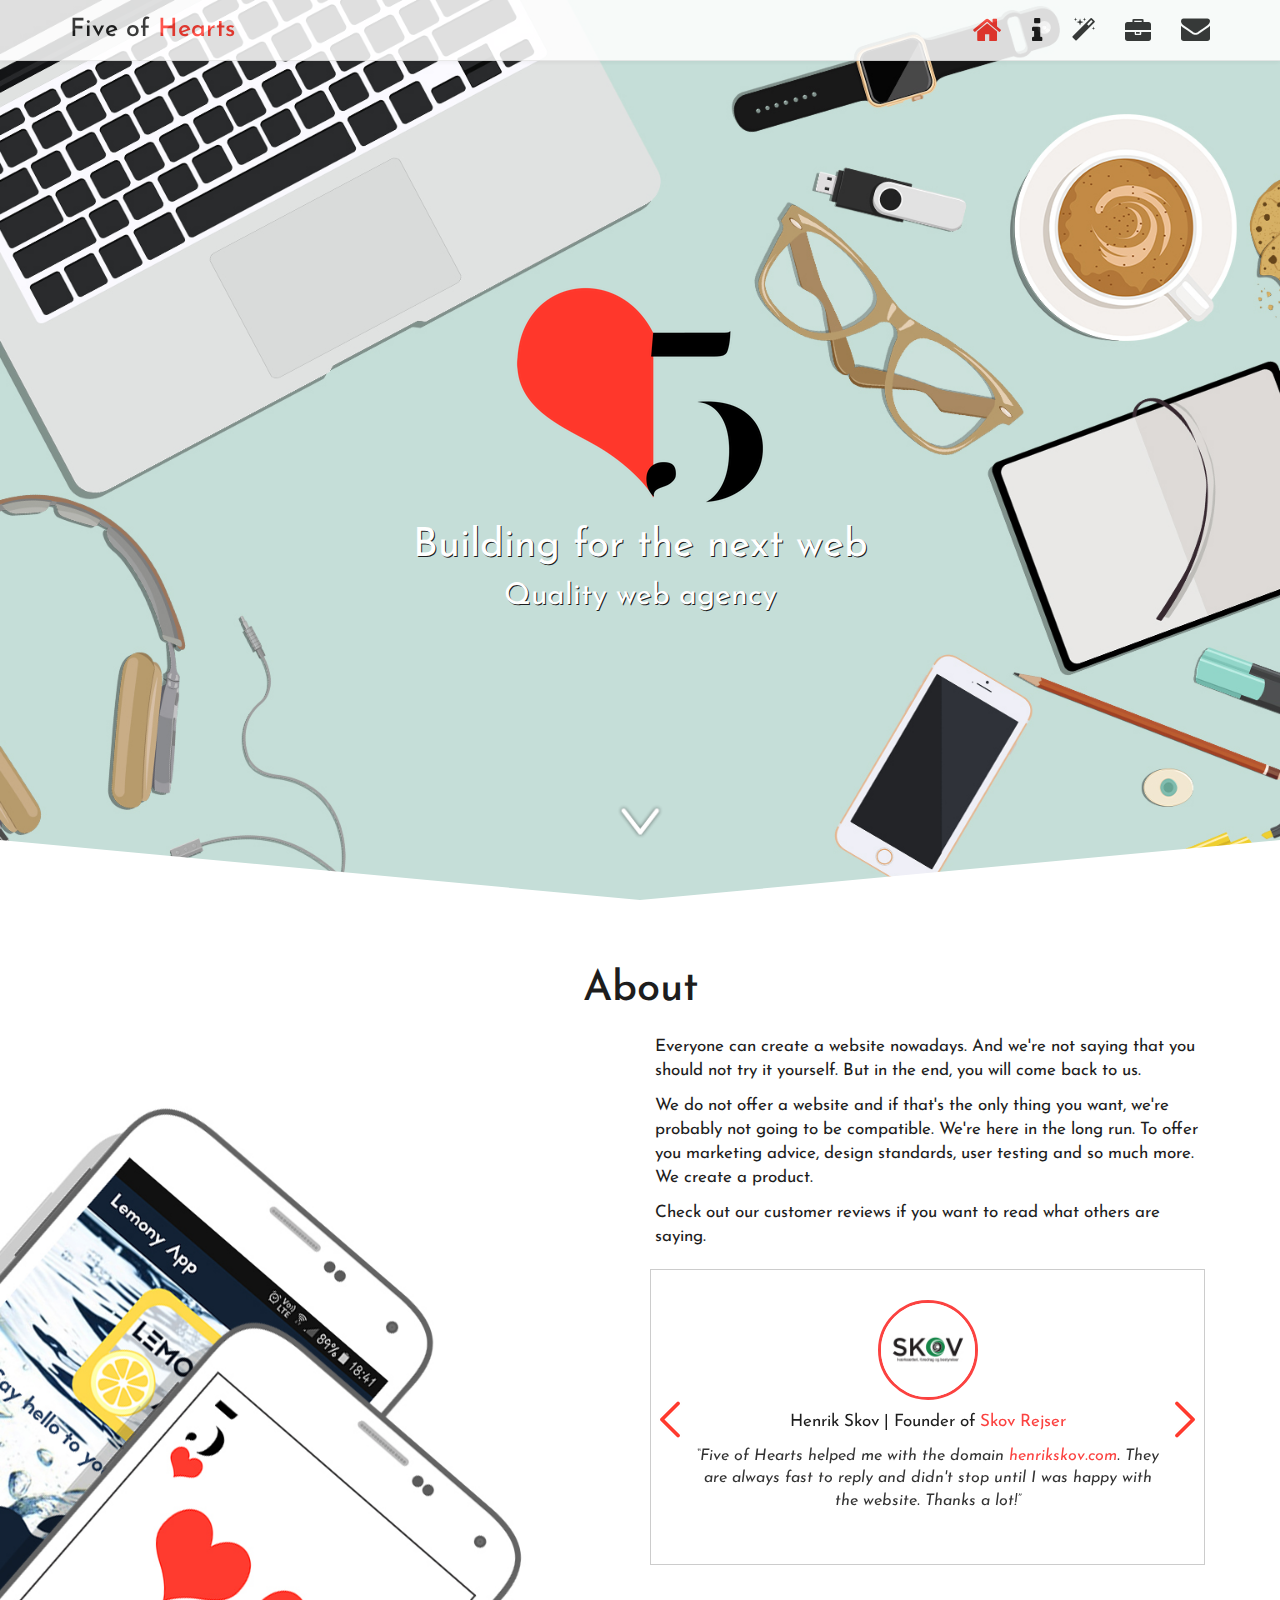
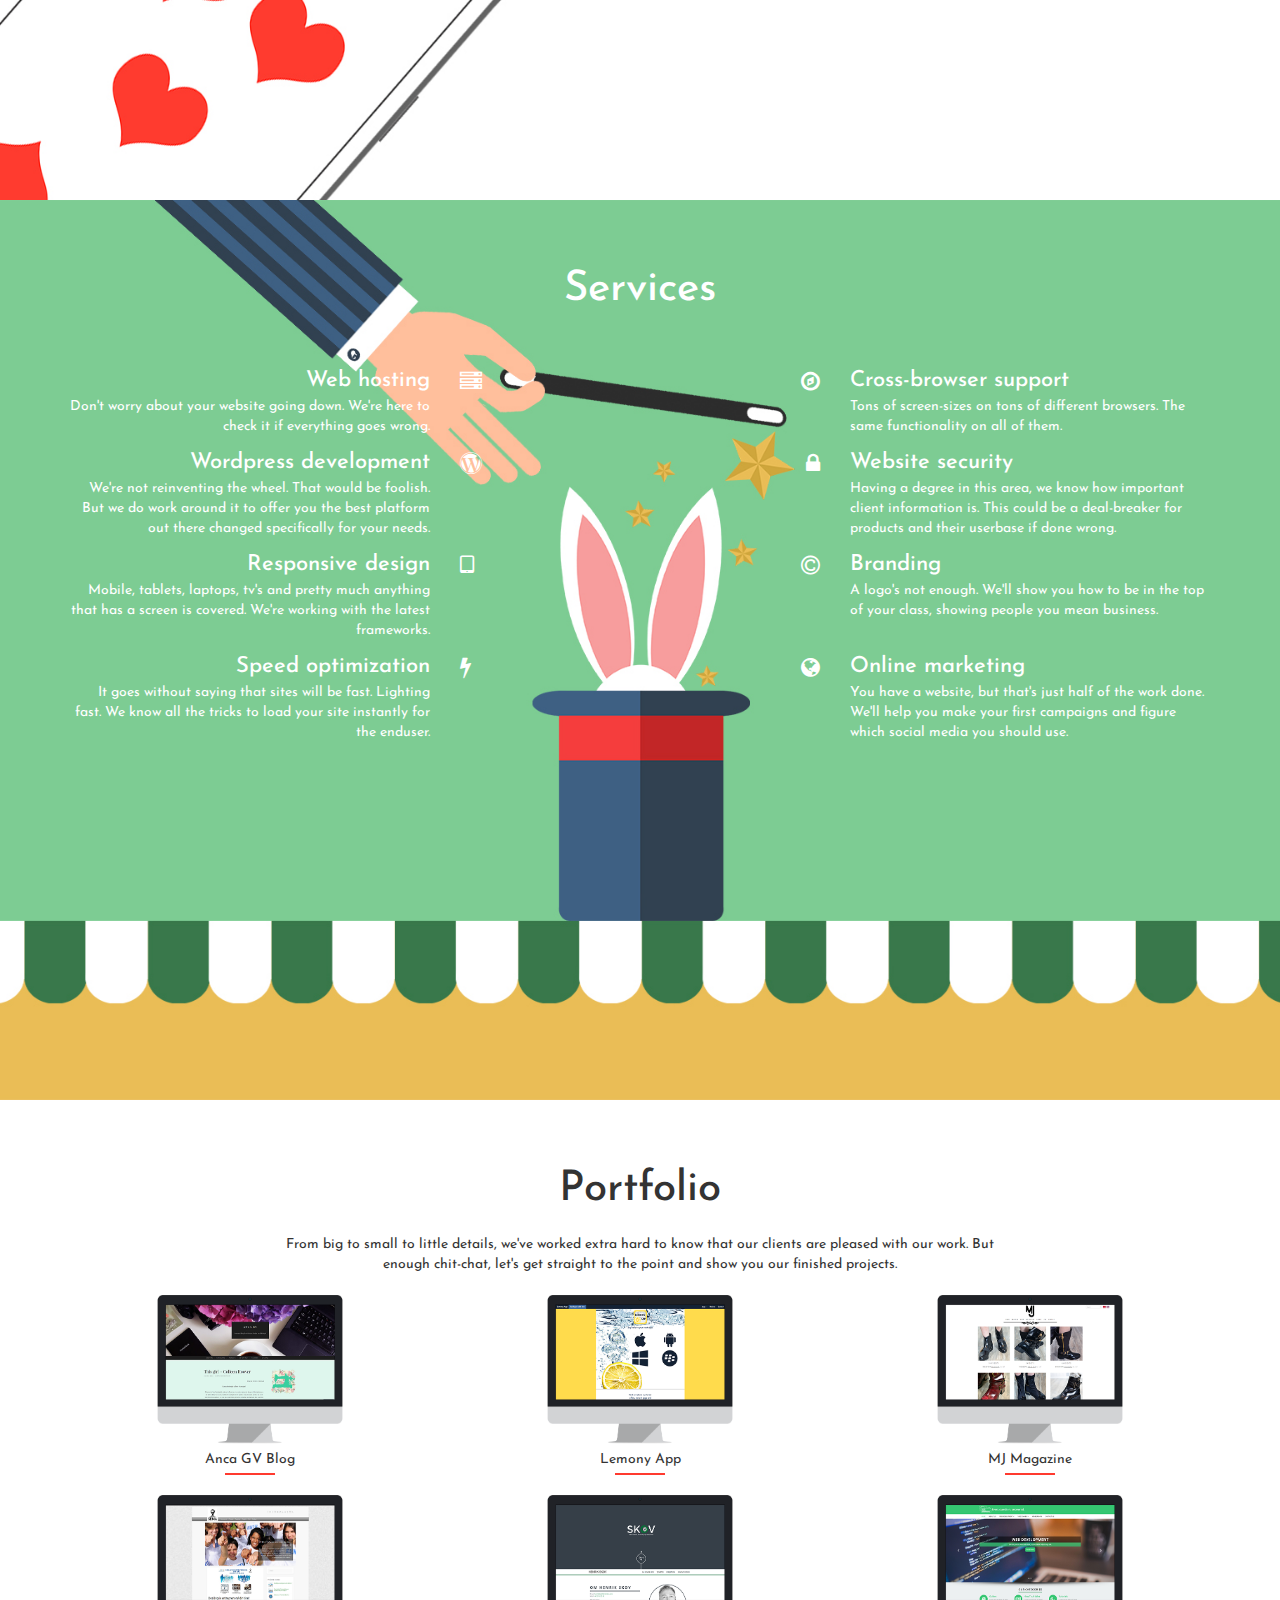
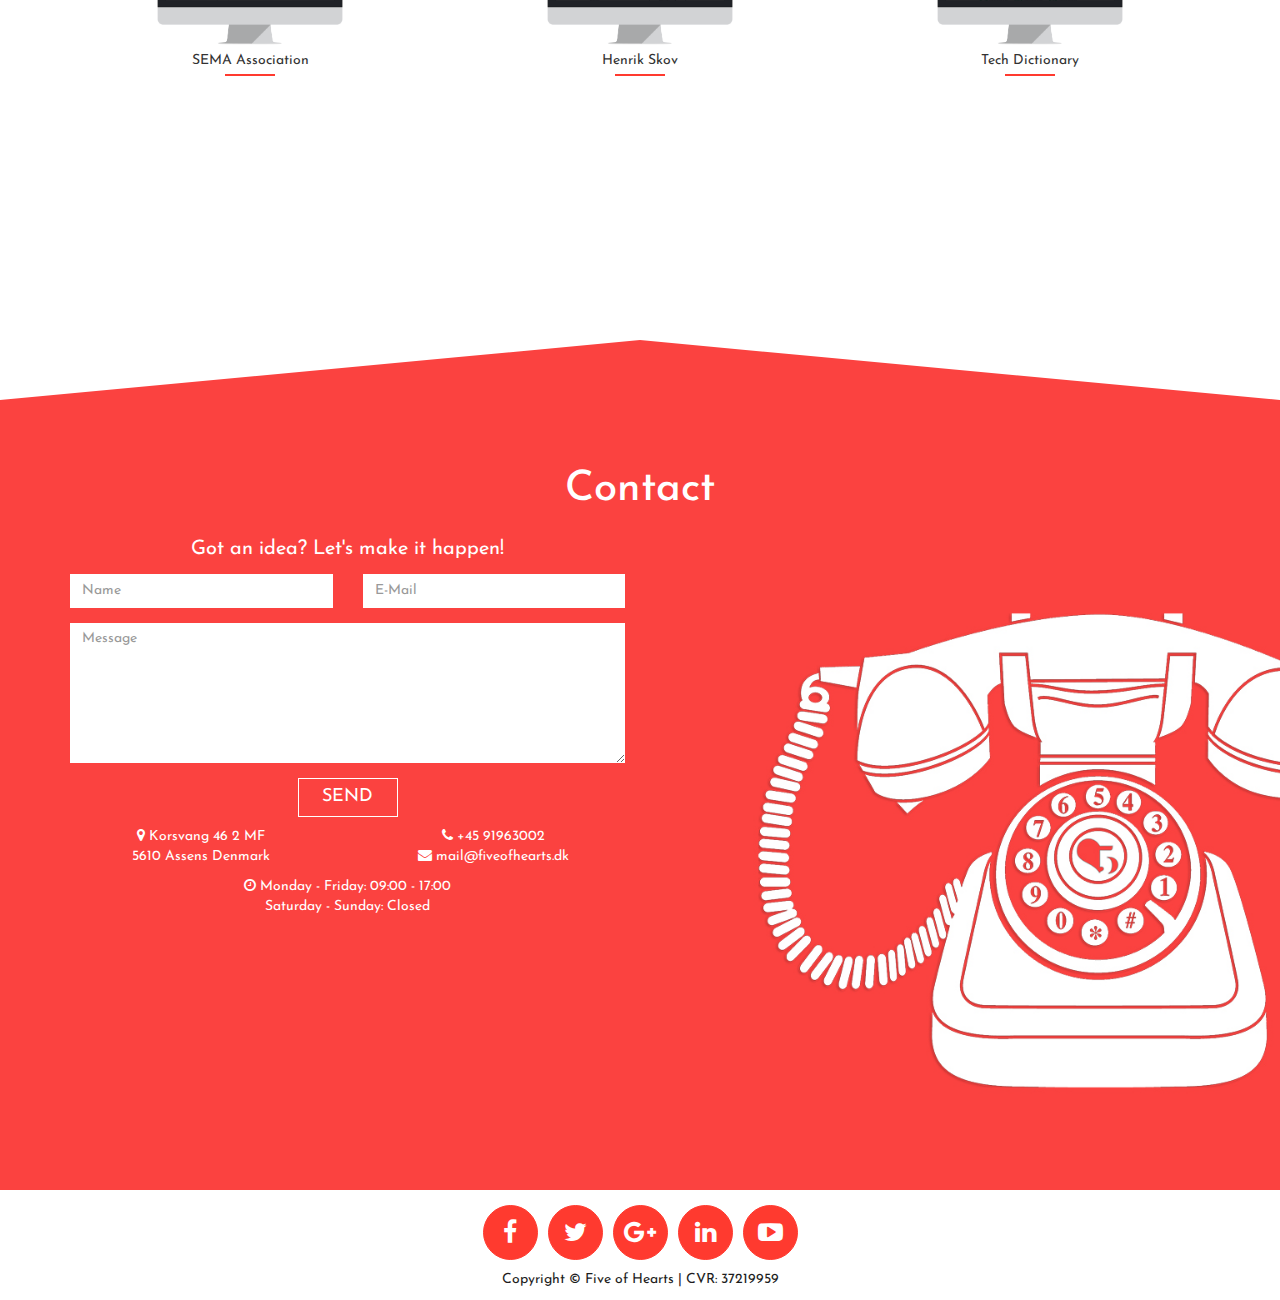
<file: index.html>
<!DOCTYPE html>
<html lang="en">
	<head>
		<meta charset="utf-8">
		<meta http-equiv="X-UA-Compatible" content="IE=edge">
		<meta name="viewport" content="width=device-width, initial-scale=1">
		<title>Five of Hears | Quality web agency</title>
		<link href="css/bootstrap.min.css" rel="stylesheet">
		<link href="css/bootstrap-theme.min.css" rel="stylesheet">
		<link href="css/font-awesome.min.css" rel="stylesheet">
		<link href="css/jquery.bxslider.min.css" rel="stylesheet">
		<link href='https://fonts.googleapis.com/css?family=Josefin+Sans:600' rel='stylesheet'>
		<style type="text/css">
		body {
			font-family: 'Josefin Sans', sans-serif;
		}
		section {
			width: 100%;
			height: 100vh;
		}
		h2 {
			margin-top: 90px;
			margin-bottom: 30px;
			font-size: 60px;
			line-height: 70px;
			text-align: center;
		}
		input, textarea {
			box-shadow: none !important;
			-webkit-box-shadow: none !important;
			border: none !important;
			border-radius: 0 !important;
		}
		h1 span {
			color: #ff3a2f;
		}
		#front_page {
			display: table;
			background: url('img/front_page.jpg');
			background-size: cover;
			background-position: center;
		}
		.navbar-default {
			margin-bottom: 0;
			background-image: none;
			background-color: #fff;
			opacity: 0.85;
		}
		.navbar-brand {
			height: auto;
			margin-top: 1px;
			margin-bottom: 1px;
		}
		.navbar-brand h1 {
			margin: 0;
			color: #1d1d1d;
			font-size: 25px;
		}
		.navbar-nav {
			margin-top: 2px;
			margin-bottom: 2px;
		}
		.navbar-nav li:nth-child(1) a {
			font-size: 31px;
			padding-top: 12px;
			padding-bottom: 12px;
		}
		.navbar-nav li:nth-child(2) a {
			font-size: 29px;
			padding-top: 14px;
			padding-bottom: 12px;
		}
		.navbar-nav li:nth-child(3) a {
			font-size: 25px;
			padding-top: 16px;
			padding-bottom: 14px;
		}
		.navbar-nav li:nth-child(4) a {
			font-size: 26px;
			padding-top: 17px;
		    padding-bottom: 12px;
		}
		.navbar-nav li:nth-child(5) a {
			font-size: 29px;
			padding-top: 12px;
			padding-bottom: 14px;
		}
		.navbar-default .navbar-nav > .active > a {
			background-color: transparent;
		    box-shadow: none;
		    background-image: none;
		    color: #ff3a2f;
		}
		.navbar-default .navbar-nav > li > a {
			color: #1d1d1d;
		}
		.navbar-default .navbar-nav > .active > a:hover, .navbar-default .navbar-nav > li > a:hover, .navbar-default .navbar-nav > .active > a:focus, .navbar-default .navbar-nav > li > a:focus {
			color: #ff3a2f;
			background-color: transparent;
		}
		#intro {
			display: table-cell;
			vertical-align: middle;
			text-align: center;
		}
		#intro img {
			width: 250px;
			height: auto;
		}
		#intro p {
			color: #fff;
			text-shadow: 1px 1px #1d1d1d;
		}
		#intro p:nth-child(2) {
			margin-top: 20px;
			margin-bottom: 10px;
			font-size: 40px;
			line-height: 45px;
		}
		#intro p:nth-child(3) {
			margin-bottom: 0px;
			font-size: 30px;
			line-height: 35px;
		}
		#about {
			background: url('img/about.jpg');
			background-size: cover;
			background-position: center;
		}
		#about h2 {
			color: #1d1d1d;
		}
		#about_content p {
			font-size: 20px;
			color: #1d1d1d;
		}
		#about .decor {
			fill: #7dcc93;
			bottom: -100%;
		}
		#services {
			background: url('img/services.jpg');
			background-size: cover;
			background-position: center;
			color: #fff;
		}
		#services h2 {
		    margin-bottom: 55px;
		}
		#services h3 {
			font-size: 30px;
			margin-top: 0;
			line-height: 30px;
			margin-bottom: 10px;
		}
		#services i {
			font-size: 30px;
		}
		#services p {
			font-size: 18px;
			margin-bottom: 25px;
		}
		#above_decor {
			width: 100%;
			height: 10%;
			background: #EABD56;
			position: absolute;
			bottom: -207.5%;
		}
		#services .decor {
			fill: #fff;
			bottom: -207.5%;
		}
		.align_left {
			text-align: left;
		}
		.align_right {
			text-align: right;
		}
		#portfolio {
			text-align: center;
		}
		#portfolio img {
			width: 90%;
		}
		#portfolio img:hover {
			cursor: pointer;
		}
		#portfolio p {
			font-size: 18px;
			margin-bottom: 15px;
			text-align: center;
		}
		.project_names:after {
			content: "";
		    position: absolute;
		    left: 0;
		    bottom: 0;
		    width: 70px;
		    height: 2px;
		    background: #ff3a2f;
		    left: 50%;
		    margin-left: -35px;
		}
		.project_names {
			padding-bottom: 5px;
			margin-bottom: 0 !important;
		}
		.portfolio_row {
			margin-bottom: 15px;
		}
		#portfolio .decor {
			fill: #FB4240;
			bottom: -300%;
		}
		.decor {
			width: 100%;
			height: 60px;
			position: absolute;
			bottom: 0;
			left: 0;
			fill: #FFF;
		}
		#contact {
			background: url('img/contact.jpg');
			background-size: cover;
			background-position: center;
			color: #fff;
		}
		#contact input, #contact textarea {
			width: 100%;
		}
		#contact textarea {
			max-width: 100%;
			height: 200px;
			max-height: 200px;
			margin-top: 15px;
			margin-bottom: 15px;
		}
		#contact p {
			font-size: 18px;
			margin-bottom: 40px;
			text-align: center;
		}
		#contact .btn {
			background-image: none;
			box-shadow: none;
			-webkit-box-shadow: none;
			border: 1px solid #fff;
			border-radius: 0;
			background-color: transparent;
			color: #fff;
			background-repeat: no-repeat;
			font-size: 18px;
			text-shadow: none;
			width: 100px;
		}
		#contact .btn:hover {
			background-color: #fff;
			color: #ff3a2f;
		}
		#contact_form_heading {
			font-size: 28px !important;
		}
		.no_bottom {
			margin-bottom: 0 !important;
		}
		#footer {
			position: absolute;
			bottom: -400%;
			width: 100%;
			padding-top: 15px;
			background-color: #fff;
		}
		#footer i {
			color: #fff;
			background-color: #ff3a2f;
			border: 1px solid #ff3a2f;
			border-radius: 50px;
			font-size: 25px;
			width: 55px;
			height: 55px;
		}
		#footer p {
			color: #1d1d1d;
			margin-bottom: 15px;
		}
		#social_icons a {
			margin-left: 3px;
			margin-right: 3px;
		}
		#social_icons a:nth-child(1) i {
			padding: 14px 19px;
		}
		#social_icons a:nth-child(2) i {
			padding: 14px 15px;
		}
		#social_icons a:nth-child(3) i {
			padding: 14px 10px;
		}
		#social_icons a:nth-child(4) i {
			padding: 14px 16px;
		}
		#social_icons a:nth-child(5) i {
			padding: 14px;
		}
		#social_icons a:hover {
			text-decoration: none;
		}
		#social_icons a:hover i {
			background-color: #fff;
			color: #ff3a2f;
		}
		#services h3 > i {
			display: none;
		}
		.modal-content {
			border-top-left-radius: 50px;
		    border-top-right-radius: 0;
		    border-bottom-left-radius: 0;
		    border-bottom-right-radius: 50px;
		}
		.modal-header {
			background-color: #FB4240;
			border-top-left-radius: 50px;
		}
		.modal-title {
			text-align: center;
		    text-transform: uppercase;
		    color: #fff;
		    font-size: 20px;
		}
		.close {
			opacity: 1;
			text-shadow: none;
			color: #fff;
			font-size: 40px;
			margin-top: -13px !important;
		}
		#navbar span {
			display: none;
		}
		.modal_pic {
			width: 100%;
			max-width: 500px;
		}
		.modal-body {
			text-align: center;
		}
		.modal-body .divider {
			width: 100%;
		}
		.modal-body .btn-primary {
			background-image: none;
			box-shadow: none;
			-webkit-box-shadow: none;
			border: 1px solid #FB4240;
			border-radius: 0;
			background-color: transparent;
			color: #FB4240;
			background-repeat: no-repeat;
			font-size: 18px;
			text-shadow: none;
			width: 136px;
		    margin-bottom: 10px;
		}
		.modal-body .btn-primary:hover {
			background-color: #FB4240;
			color: #fff;
		}
		.testimonials {
			text-align: center;
		    margin: 30px 40px;
		}
		.testimonials a {
			color: #FB4240;
		}
		.testimonials img {
			width: 100px;
			border: 3px solid #FB4240;
			border-radius: 150px;
			display: inline;
		}
		.testimonials p {
			margin-top: 10px;
			margin-bottom: 10px;
		}
		.testimonials q {
			font-size: 16px;
			font-style: italic;
		}
		.bx-wrapper .bx-prev {
			left: 0;
		    background: url(img/left.png);
		}
		.bx-wrapper .bx-prev:hover {
			background: url(img/left-hover.png);
			background-position: 0 0;
		}
		.bx-wrapper .bx-next {
		    background: url(img/right.png);
		}
		.bx-wrapper .bx-next:hover {
			background: url(img/right-hover.png);
			background-position: 0 0;
		}
		.bx-wrapper .bx-controls-direction a {
			width: 30px;
			height: 37px;
		}
		.bx-wrapper .bx-pager {
			display: none;
		}
		.bx-wrapper {
			margin-top: 20px;
			margin-bottom: 0;
		}
		.bx-wrapper .bx-viewport {
			border: 1px solid #ccc;
			box-shadow: none;
			-webkit-box-shadow: none;
		}
		#down_arrow {
			text-align: center;
			height: 50px;
			position: absolute;
			left: 50%;
			bottom: 60px;
		}
		#down_arrow img {
			width: 60px !important;
			height: auto;
			-webkit-animation: bounce 2s infinite ease-in-out;
			position: relative;
			left: -50%;
			cursor: pointer;
		}
		.navbar-toggle {
			margin-top: 13px;
			margin-bottom: 13px;
		}
		@-webkit-keyframes bounce {
			0%, 20%, 60%, 100% { -webkit-transform: translateY(0); }
		    40% { -webkit-transform: translateY(-20px); }
			80% { -webkit-transform: translateY(-10px); }
		}
		@media screen and (max-width: 1600px) {
			h2 {
				font-size: 50px;
				line-height: 58px;
				margin-top: 85px;
				margin-bottom: 25px;
			}
			#about_content p {
				font-size: 18px;
			}
			#services h3 {
				font-size: 25px;
				line-height: 25px;
			    margin-bottom: 5px;
			}
			#services i {
				font-size: 25px;
			}
			#services p {
				margin-bottom: 20px;
				font-size: 16px;
			}
			#portfolio p {
				font-size: 16px;
			    margin-bottom: 0;
			}
			.portfolio_row {
			    margin-bottom: 15px;
			    margin-top: 15px;
			}
			.project_names:after {
				width: 60px;
				margin-left: -30px;
			}
			#portfolio img {
			    width: 70%;
			}
			#contact_form_heading {
			    font-size: 23px !important;
			}
			#contact p {
				font-size: 16px;
			    margin-bottom: 10px;
			}
		}
		@media screen and (max-width: 1366px) {
			h2 {
				font-size: 42px;
				line-height: 50px;
				margin-top: 65px;
				margin-bottom: 20px;
			}
			#about_content p {
				font-size: 17px;
			}
			#services h3 {
				font-size: 22px;
			    line-height: 22px;
			}
			#services i {
				font-size: 22px;
			}
			#services p {
				font-size: 14px;
				margin-bottom: 15px;
			}
			#portfolio p {
				font-size: 14px;
			}
			.project_names:after {
				width: 50px;
				margin-left: -25px;
			}
			#portfolio img {
				width: 55%;
			}
			#contact_form_heading {
				font-size: 20px !important;
			}
			#contact p {
				font-size: 14px;
			}
			#contact textarea {
				height: 140px;
				max-height: 140px;
			}
		}
		@media screen and (max-width: 1199px) {
			section {
				height: auto;
				padding-bottom: 65px;
			}
			#front_page {
				height: 100vh;
			}
			.decor, #above_decor {
				display: none;
			}
			#front_page .decor {
				display: block;
			}
			#intro img {
			    width: 200px;
			}
			#about {
				background-image: none;
				background-color: #fff;
			}
			#services {
				background-image: none;
				background-color: #7dcc93;
			}
			#services i {
				display: none;
			}
			#services h3 > i {
				display: inline-block;
				width: 22px;
				margin-right: 13px;
			}
			#services p {
				margin-left: 35px;
			}
			.align_right {
				text-align: left;
			}
			#footer {
			    position: initial;
			    padding-bottom: 5px;
			    margin-top: 65px;
			}
			#contact {
				background-image: none;
				background-color: #FB4240;
				padding-bottom: 0;
			}
			#portfolio .col-lg-4 {
				width: 33.333333%;
				float: left;
			}
			#portfolio .col-lg-offset-4 {
				width: 100%;
			}
			#portfolio img {
				width: 100%;
			}
			#portfolio p {
			    font-size: 20px;
			}
			.project_names:after {
			    width: 70px;
			    margin-left: -35px;
			}
			#first_contact_input {
				margin-bottom: 15px;
			}
		}
		@media screen and (max-width: 768px) {
			#navbar span {
			    display: inline-block;
			    font-size: 20px;
			}
			#portfolio .col-lg-4 {
				width: 100%;
			}
			.navbar-default {
				opacity: 1;
			}
			.navbar-nav li a i {
				width: 35px;
				text-align: center;
			}
			#intro p:nth-child(2) {
				font-size: 35px;
			    line-height: 40px;
			}
			#intro p:nth-child(3) {
				font-size: 25px;
				line-height: 30px;
			}
			.portfolio_row {
				margin: 0;
			}
			#portfolio img {
				margin-top: 20px;
			}
		}
		</style>
		<!--[if lt IE 9]>
		<script src="js/html5shiv.min.js"></script>
		<script src="js/respond.min.js"></script>
		<![endif]-->
	</head>
	<body>
		<section id="front_page">
			<nav class="navbar navbar-default navbar-fixed-top">
				<div class="container">
					<div class="navbar-header">
						<button type="button" class="navbar-toggle collapsed" data-toggle="collapse" data-target="#navbar" aria-expanded="false" aria-controls="navbar">
							<span class="icon-bar"></span>
							<span class="icon-bar"></span>
							<span class="icon-bar"></span>
						</button>
						<a class="navbar-brand" href="">
							<h1>Five of <span>Hearts</span></h1>
						</a>
					</div>
					<div id="navbar" class="navbar-collapse collapse">
						<ul class="nav navbar-nav navbar-right">
							<li class="active">
								<a href="#front_page">
									<i class="fa fa-home" aria-hidden="true"></i>
									<span>Home</span>
								</a>
							</li>
							<li>
								<a href="#about">
									<i class="fa fa-info" aria-hidden="true"></i>
									<span>About</span>
								</a>
							</li>
							<li>
								<a href="#services">
									<i class="fa fa-magic" aria-hidden="true"></i>
									<span>Services</span>
								</a>
							</li>
							<li>
								<a href="#portfolio">
									<i class="fa fa-briefcase" aria-hidden="true"></i>
									<span>Portfolio</span>
								</a>
							</li>
							<li>
								<a href="#contact">
									<i class="fa fa-envelope" aria-hidden="true"></i>
									<span>Contact</span>
								</a>
							</li>
						</ul>
					</div>
				</div>
			</nav>
			<div id="intro">
				<img src="img/logo.png">
				<p>Building for the next web</p>
				<p>Quality web agency</p>
				<div id="down_arrow">
					<a href="#about">
						<img src="img/down.png">
					</a>
				</div>
			</div>
			<svg class="decor" preserveAspectRatio="none" viewBox="0 0 100 100">
				<path d="M0 0 L50 100 L100 0 L100 100 L0 100"></path>
			</svg>
		</section>
		<section id="about">
			<div class="container">
				<div class="row">
					<div class="col-lg-4 col-lg-offset-4">
						<h2>About</h2>
					</div>
				</div>		
				<div class="row">
					<div class="col-lg-6 col-lg-offset-6">
						<div id="about_content">
							<p>Everyone can create a website nowadays. And we're not saying that you should not try it yourself. But in the end, you will come back to us.</p>
							<p>We do not offer a website and if that's the only thing you want, we're probably not going to be compatible. We're here in the long run. To offer you marketing advice, design standards, user testing and so much more. We create a product.</p>
							<p>Check out our customer reviews if you want to read what others are saying.</p>
							<p>
								<ul class="bxslider">
									<li>
										<div class="testimonials">
											<img src="img/testimonial1.jpg">
											<p>Henrik Skov | Founder of <a href="http://www.skovrejser.dk" target="_blank">Skov Rejser</a></p>
											<q>Five of Hearts helped me with the domain <a href="http://henrikskov.com" target="_blank">henrikskov.com</a>. They are always fast to reply and didn't stop until I was happy with the website. Thanks a lot!</q>
										</div>
									</li>
									<li>
										<div class="testimonials">
											<img src="img/testimonial2.jpg">
											<p>Bogdan Dinescu | Vice-president of <a href="http://www.asociatia-sema.ro" target="_blank">SEMA Association</a></p>
											<q>SEMA Association thank you for your special web design and web development services. We hope to have the pleasure of partnership with you for many years to come.</q>
										</div>
									</li>
									<li>
										<div class="testimonials">
											<img src="img/testimonial3.jpg">
											<p>Ioana Jurca | Owner of <a href="https://mj-magazine.dk" target="_blank">MJ Magazine</a></p>
											<q>Through prompt and efficient support, I had a smooth and satisfying experience. This makes Five of Hearts professionalism come second in their ranking of attributes, being passed by quality.</q>
										</div>
									</li>
								</ul>
							</p>
						</div>
					</div>
				</div>
			</div>	
		</section>
		<section id="services">
			<div class="container">
				<div class="row">
					<div class="col-lg-4 col-lg-offset-4">
						<h2>Services</h2>
					</div>
				</div>
				<div class="row">
					<div class="col-lg-4 align_right">
						<h3><i class="fa fa-server" aria-hidden="true"></i>Web hosting</h3>
						<p>Don't worry about your website going down. We're here to check it if everything goes wrong.</p>
					</div>
					<div class="col-lg-1 align_left">
						<i class="fa fa-server" aria-hidden="true"></i>
					</div>
					<div class="col-lg-1 align_right col-lg-offset-2">
						<i class="fa fa-compass" aria-hidden="true"></i>
					</div>
					<div class="col-lg-4">
						<h3><i class="fa fa-compass" aria-hidden="true"></i>Cross-browser support</h3>
						<p>Tons of screen-sizes on tons of different browsers. The same functionality on all of them.</p>
					</div>
				</div>
				<div class="row">
					<div class="col-lg-4 align_right">
						<h3><i class="fa fa-wordpress" aria-hidden="true"></i>Wordpress development</h3>
						<p>We're not reinventing the wheel. That would be foolish. But we do work around it to offer you the best platform out there changed specifically for your needs.</p>
					</div>
					<div class="col-lg-1 align_left">
						<i class="fa fa-wordpress" aria-hidden="true"></i>
					</div>
					<div class="col-lg-1 align_right col-lg-offset-2">
						<i class="fa fa-lock" aria-hidden="true"></i>
					</div>
					<div class="col-lg-4">
						<h3><i class="fa fa-lock" aria-hidden="true"></i>Website security</h3>
						<p>Having a degree in this area, we know how important client information is. This could be a deal-breaker for products and their userbase if done wrong.</p>
					</div>
				</div>
				<div class="row">
					<div class="col-lg-4 align_right">
						<h3><i class="fa fa-tablet" aria-hidden="true"></i>Responsive design</h3>
						<p>Mobile, tablets, laptops, tv's and pretty much anything that has a screen is covered. We're working with the latest frameworks.</p>
					</div>
					<div class="col-lg-1 align_left">
						<i class="fa fa-tablet" aria-hidden="true"></i>
					</div>
					<div class="col-lg-1 align_right col-lg-offset-2">
						<i class="fa fa-copyright" aria-hidden="true"></i>
					</div>
					<div class="col-lg-4">
						<h3><i class="fa fa-copyright" aria-hidden="true"></i>Branding</h3>
						<p>A logo's not enough. We'll show you how to be in the top of your class, showing people you mean business.</p>
					</div>
				</div>
				<div class="row">
					<div class="col-lg-4 align_right">
						<h3><i class="fa fa-bolt" aria-hidden="true"></i>Speed optimization</h3>
						<p>It goes without saying that sites will be fast. Lighting fast. We know all the tricks to load your site instantly for the enduser.</p>
					</div>
					<div class="col-lg-1 align_left">
						<i class="fa fa-bolt" aria-hidden="true"></i>
					</div>
					<div class="col-lg-1 align_right col-lg-offset-2">
						<i class="fa fa-globe" aria-hidden="true"></i>
					</div>
					<div class="col-lg-4">
						<h3><i class="fa fa-globe" aria-hidden="true"></i>Online marketing</h3>
						<p>You have a website, but that's just half of the work done. We'll help you make your first campaigns and figure which social media you should use.</p>
					</div>
				</div>
			</div>		
		</section>
		<section id="portfolio">
			<div class="container">
				<div class="row">
					<div class="col-lg-4 col-lg-offset-4">
						<h2>Portfolio</h2>
					</div>
				</div>
				<div class="row">
					<div class="col-lg-8 col-lg-offset-2">
						<p>From big to small to little details, we've worked extra hard to know that our clients are pleased with our work. But enough chit-chat, let's get straight to the point and show you our finished projects.</p>
					</div>
				</div>
				<div class="row portfolio_row">
					<div class="col-lg-4">
						<img src="img/portfolio1.png" data-toggle="modal" data-target="#modal_1">
						<p class="project_names">Anca GV Blog</p>
					</div>
					<div class="col-lg-4">
						<img src="img/portfolio2.png" data-toggle="modal" data-target="#modal_2">
						<p class="project_names">Lemony App</p>
					</div>
					<div class="col-lg-4">
						<img src="img/portfolio3.png" data-toggle="modal" data-target="#modal_3">
						<p class="project_names">MJ Magazine</p>
					</div>
				</div>
				<div class="row portfolio_row">
					<div class="col-lg-4">
						<img src="img/portfolio4.png" data-toggle="modal" data-target="#modal_4">
						<p class="project_names">SEMA Association</p>
					</div>
					<div class="col-lg-4">
						<img src="img/portfolio5.png" data-toggle="modal" data-target="#modal_5">
						<p class="project_names">Henrik Skov</p>
					</div>
					<div class="col-lg-4">
						<img src="img/portfolio6.png" data-toggle="modal" data-target="#modal_6">
						<p class="project_names">Tech Dictionary</p>
					</div>
				</div>
			</div>
			<svg class="decor" preserveAspectRatio="none" viewBox="0 0 100 100">
				<path d="M50 0 L100 100 L100 0 L100 100 L0 100"></path>
			</svg>	
		</section>
		<section id="contact">
			<div class="container">
				<div class="row">
					<div class="col-lg-4 col-lg-offset-4">
						<h2>Contact</h2>
					</div>
				</div>
				<div class="row">
					<div class="col-lg-6">
						<p id="contact_form_heading">Got an idea? Let's make it happen!</p>
						<div class="row">
							<div class="col-lg-6">
								<input id="first_contact_input" class="form-control" type="text" placeholder="Name">
							</div>
							<div class="col-lg-6">
								<input class="form-control" type="text" placeholder="E-Mail">
							</div>
						</div>
						<div class="row">
							<div class="col-lg-12">
								<textarea class="form-control" placeholder="Message"></textarea>
								<p>
									<button type="button" class="btn btn-primary">SEND</button>
								</p>
								
							</div>
						</div>
						<div class="row">
							<div class="col-lg-6">
								<p class="no_bottom">
									<i class="fa fa-map-marker" aria-hidden="true"></i>
									<span>Korsvang 46 2 MF</span>
								</p>
								<p>
									<span>5610 Assens Denmark</span>
								</p>
							</div>
							<div class="col-lg-6">
								<p class="no_bottom">
									<i class="fa fa-phone" aria-hidden="true"></i>
									<span>+45 91963002</span>
								</p>
								<p>
									<i class="fa fa-envelope" aria-hidden="true"></i>
									<span>mail@fiveofhearts.dk</span>
								</p>
							</div>
						</div>
						<div class="row">
							<div class="col-lg-12">
								<p class="no_bottom">
									<i class="fa fa-clock-o" aria-hidden="true"></i>
									<span>Monday - Friday: 09:00 - 17:00</span>
								</p>
								<p>
									<span>Saturday - Sunday: Closed</span>
								</p>
							</div>
						</div>
					</div>
				</div>
			</div>
			<footer id="footer">
				<p id="social_icons">
					<a href="">
						<i class="fa fa-facebook" aria-hidden="true"></i>
					</a>
					<a href="">
						<i class="fa fa-twitter" aria-hidden="true"></i>
					</a>
					<a href="">
						<i class="fa fa-google-plus" aria-hidden="true"></i>
					</a>
					<a href="">
						<i class="fa fa-linkedin" aria-hidden="true"></i>
					</a>
					<a href="">
						<i class="fa fa-youtube-play" aria-hidden="true"></i>
					</a>
				</p>
				<p id="copyright">Copyright &#169; Five of Hearts | CVR: 37219959</p>
			</footer>
		</section>
		<div id="modal_1" class="modal fade" tabindex="-1" role="dialog" aria-labelledby="modal_1">
			<div class="modal-dialog modal-lg">
				<div class="modal-content">
					<div class="modal-header">
						<button type="button" class="close" data-dismiss="modal" aria-label="Close">
							<span aria-hidden="true">×</span>
						</button>
						<h4 class="modal-title">Anca GV Blog</h4>
					</div>
					<div class="modal-body">
						<img class="modal_pic" src="img/portfolio1b.png">
						<img class="divider" src="img/divider.png">
						<a href="https://ancagv.wordpress.com" target="_blank">
							<button type="button" class="btn btn-primary">SEE PROJECT</button>
						</a>
					</div>
				</div>
			</div>
		</div>
		<div id="modal_2" class="modal fade" tabindex="-1" role="dialog" aria-labelledby="modal_1">
			<div class="modal-dialog modal-lg">
				<div class="modal-content">
					<div class="modal-header">
						<button type="button" class="close" data-dismiss="modal" aria-label="Close">
							<span aria-hidden="true">×</span>
						</button>
						<h4 class="modal-title">Lemony App</h4>
					</div>
					<div class="modal-body">
						<img class="modal_pic" src="img/portfolio2b.png">
						<img class="divider" src="img/divider.png">
						<a href="http://www.lemonyapp.com" target="_blank">
							<button type="button" class="btn btn-primary">SEE PROJECT</button>
						</a>
					</div>
				</div>
			</div>
		</div>
		<div id="modal_3" class="modal fade" tabindex="-1" role="dialog" aria-labelledby="modal_1">
			<div class="modal-dialog modal-lg">
				<div class="modal-content">
					<div class="modal-header">
						<button type="button" class="close" data-dismiss="modal" aria-label="Close">
							<span aria-hidden="true">×</span>
						</button>
						<h4 class="modal-title">MJ Magazine</h4>
					</div>
					<div class="modal-body">
						<img class="modal_pic" src="img/portfolio3b.png">
						<img class="divider" src="img/divider.png">
						<a href="https://mj-magazine.dk" target="_blank">
							<button type="button" class="btn btn-primary">SEE PROJECT</button>
						</a>
					</div>
				</div>
			</div>
		</div>
		<div id="modal_4" class="modal fade" tabindex="-1" role="dialog" aria-labelledby="modal_1">
			<div class="modal-dialog modal-lg">
				<div class="modal-content">
					<div class="modal-header">
						<button type="button" class="close" data-dismiss="modal" aria-label="Close">
							<span aria-hidden="true">×</span>
						</button>
						<h4 class="modal-title">SEMA Association</h4>
					</div>
					<div class="modal-body">
						<img class="modal_pic" src="img/portfolio4b.png">
						<img class="divider" src="img/divider.png">
						<a href="http://www.asociatia-sema.ro" target="_blank">
							<button type="button" class="btn btn-primary">SEE PROJECT</button>
						</a>
					</div>
				</div>
			</div>
		</div>
		<div id="modal_5" class="modal fade" tabindex="-1" role="dialog" aria-labelledby="modal_1">
			<div class="modal-dialog modal-lg">
				<div class="modal-content">
					<div class="modal-header">
						<button type="button" class="close" data-dismiss="modal" aria-label="Close">
							<span aria-hidden="true">×</span>
						</button>
						<h4 class="modal-title">Henrik Skov</h4>
					</div>
					<div class="modal-body">
						<img class="modal_pic" src="img/portfolio5b.png">
						<img class="divider" src="img/divider.png">
						<a href="http://henrikskov.com" target="_blank">
							<button type="button" class="btn btn-primary">SEE PROJECT</button>
						</a>
					</div>
				</div>
			</div>
		</div>
		<div id="modal_6" class="modal fade" tabindex="-1" role="dialog" aria-labelledby="modal_1">
			<div class="modal-dialog modal-lg">
				<div class="modal-content">
					<div class="modal-header">
						<button type="button" class="close" data-dismiss="modal" aria-label="Close">
							<span aria-hidden="true">×</span>
						</button>
						<h4 class="modal-title">Tech Dictionary</h4>
					</div>
					<div class="modal-body">
						<img class="modal_pic" src="img/portfolio6b.png">
						<img class="divider" src="img/divider.png">
						<a href="http://tech-dictionary.com" target="_blank">
							<button type="button" class="btn btn-primary">SEE PROJECT</button>
						</a>
					</div>
				</div>
			</div>
		</div>
		<script src="js/jquery.min.js"></script>
		<script src="js/bootstrap.min.js"></script>
		<script src="js/jquery.bxslider.min.js"></script>
		<script type="text/javascript">
		$(document).ready(function(){
			$('a[href^="#"]').on('click',function(e){
				e.preventDefault();
				$(document).off('scroll');
				$('a').each(function(){
					$(this).parent().removeClass('active');
				});
				$(this).parent().addClass('active');
				var target = this.hash,menu = target;
				$target = $(target);
				$('html, body').stop().animate({'scrollTop': $target.offset().top}, 1000, 'swing', function(){
					window.location.hash = target;
					$(document).on('scroll', onScroll);
				});
			});
		    $(document).on("scroll", onScroll);
		    $('.bxslider').bxSlider({
		    	auto: true,
		    	pause: 5000
		    });
		});
		function onScroll(event){
		    var scrollPos = $(document).scrollTop();
		    $('.nav li a').each(function(){
		        var currLink = $(this);
		        var refElement = $(currLink.attr('href'));
		        if (refElement.position().top <= scrollPos && refElement.position().top + refElement.height() > scrollPos){
		            $('.nav li').removeClass('active');
		            currLink.parent().addClass('active');
		        } else {
		        	currLink.parent().removeClass('active');
		        }
		    });
		}
		</script>
	</body>
</html>
</file>
